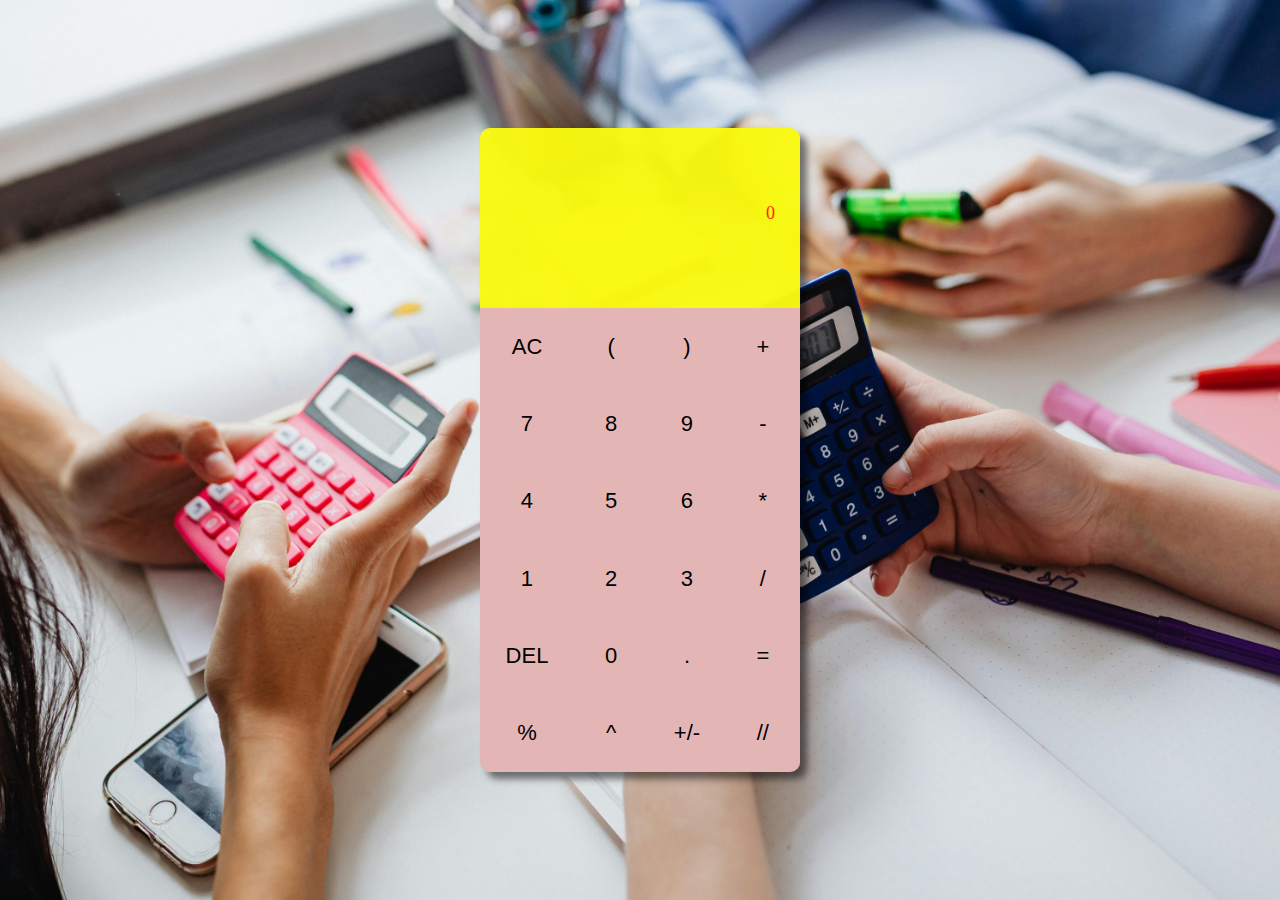
<file: oasis1/index.html>
<!DOCTYPE html>
<html lang="en">
<head>
    <meta charset="UTF-8">
    <meta name="viewport" content="width=device-width, initial-scale=1.0">
    <title>calculator</title>
    <link rel="stylesheet" href="style.css">
</head>
<body>
    <div class="calculator">
        <div class="display">
            <div class="output"></div>
            <div class="result">0</div>
        </div>
        <div class="input">
            <button>AC</button>
            <button>(</button>
            <button>)</button>
            <button>+</button>

            <button>7</button>
            <button>8</button>
            <button>9</button>
            <button>-</button>

            <button>4</button>
            <button>5</button>
            <button>6</button>
            <button>*</button>

            <button>1</button>
            <button>2</button>
            <button>3</button>
            <button>/</button>

            <button>DEL</button>
            <button>0</button>
            <button>.</button>
            <button>=</button>
            <button>%</button>
            <button>^</button>
            <button>+/-</button>
            <button>//</button>
        </div>
    </div>
</body>
<script src="calculator.js"></script>
</html>
</file>
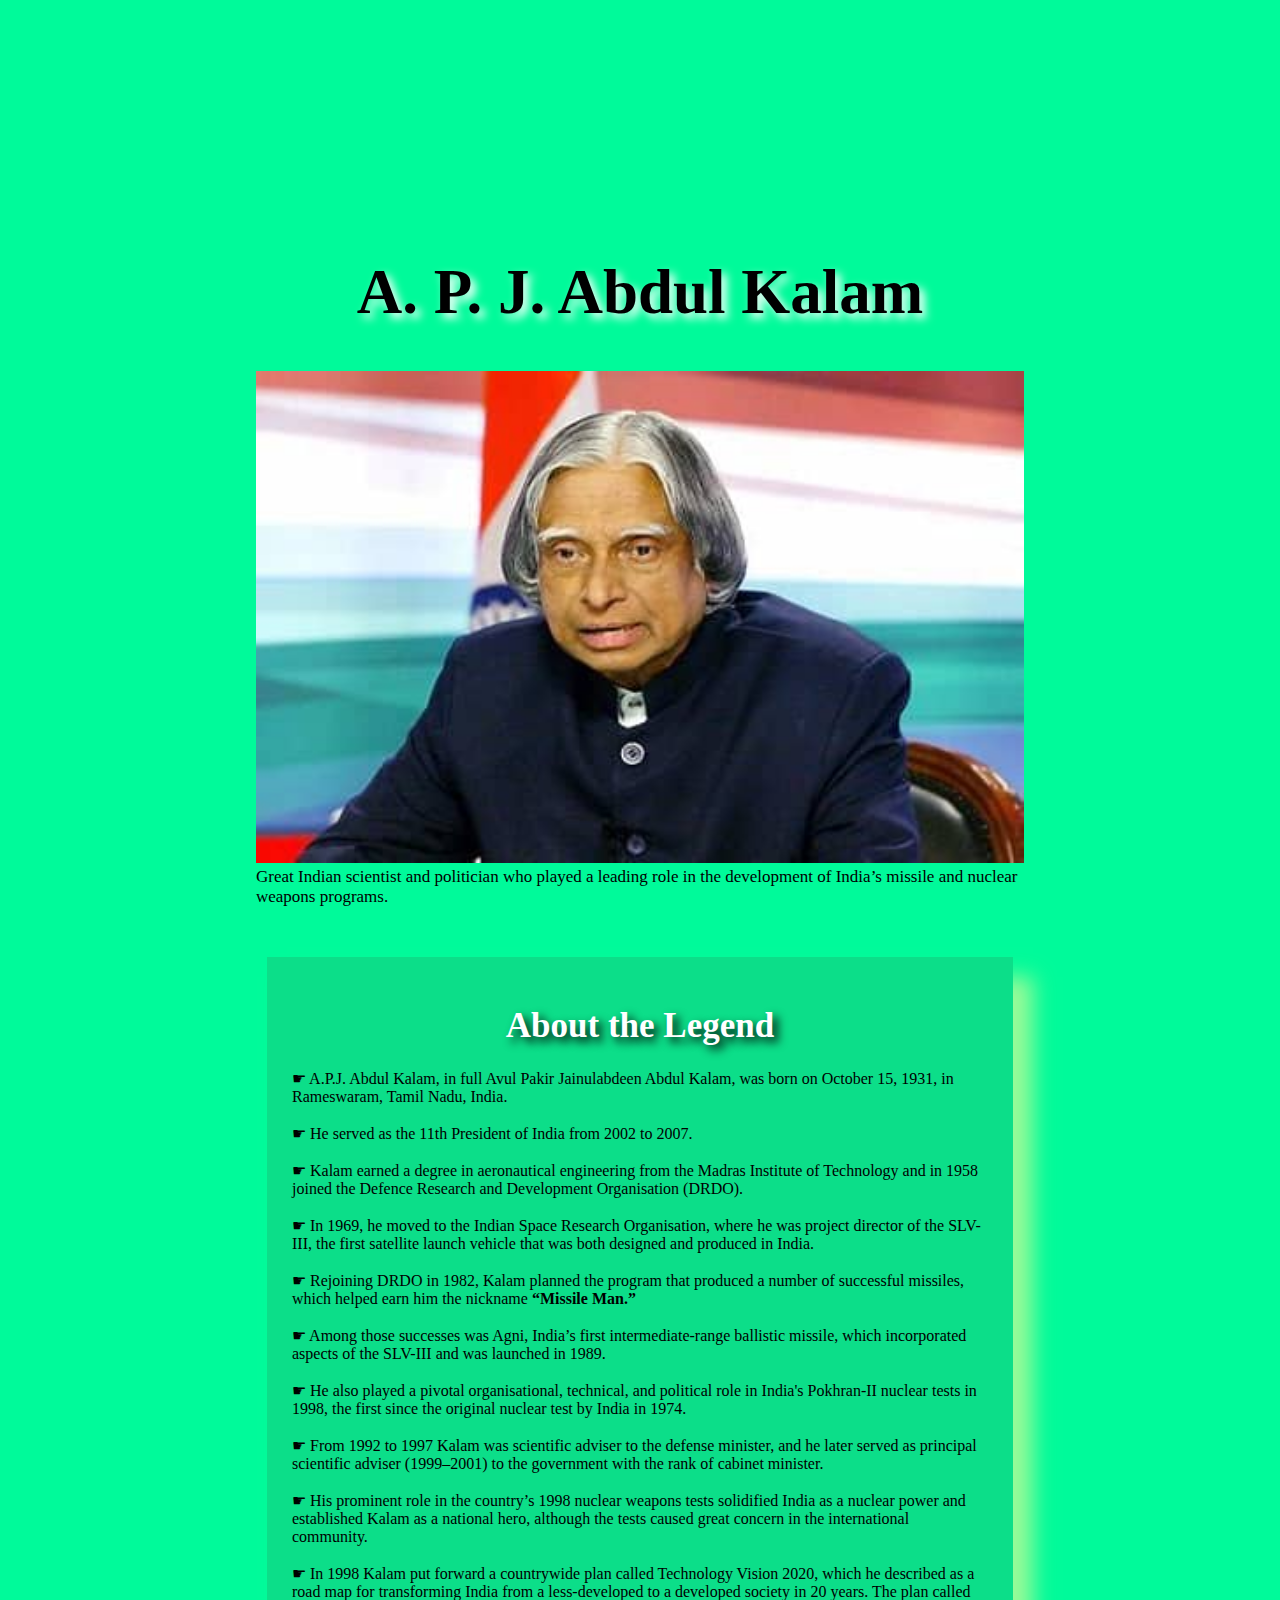
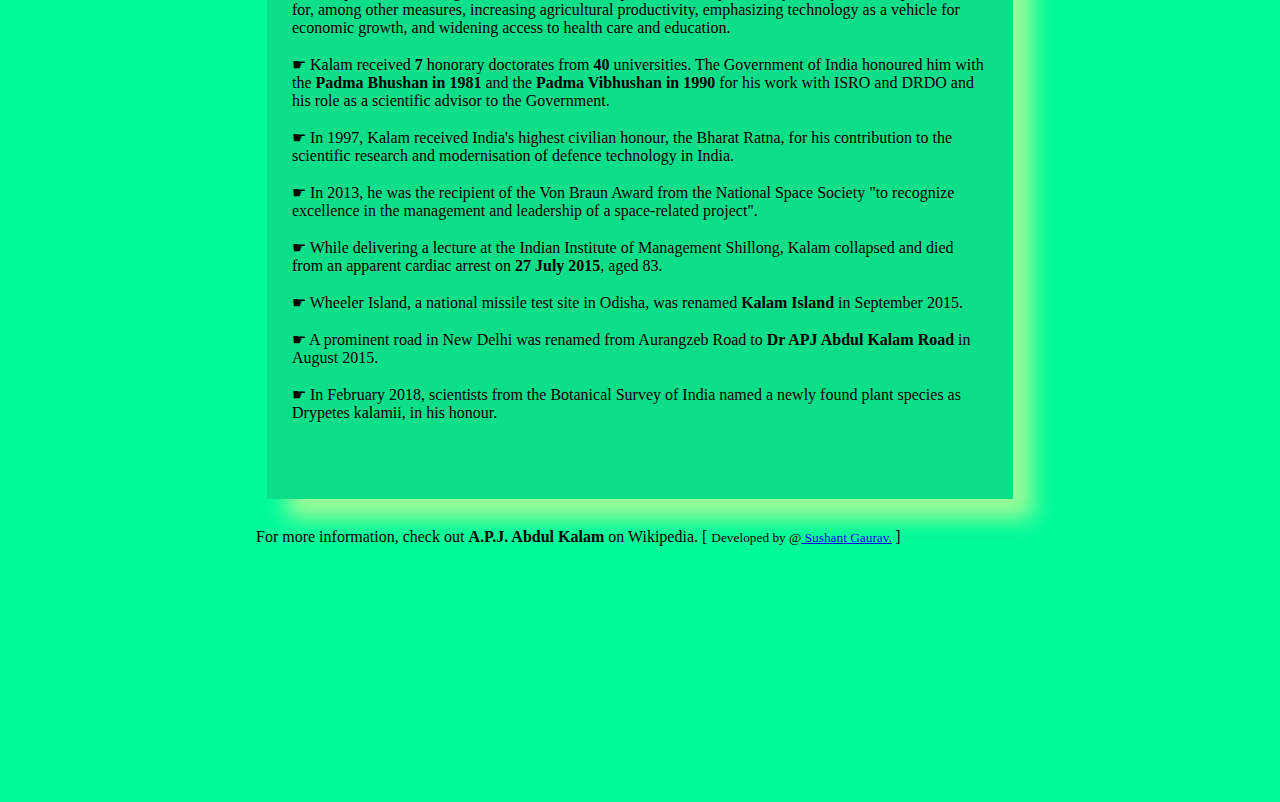
<file: oasis4/index.html>
<!DOCTYPE html>
<html lang="en">
 
<head>
    <style>
        /* Styling the body element
        like body color and margin */
 
        body {
            background-color: #00FA9A;
            margin: 20%;
        }
 
        /* Styling the Title and giving
        shadow to the title */
        #title {
            text-align: center;
            text-shadow: 5px 5px 10px white;
            font-size: 7vh;
        }
 
        /* Setting width and display
        type of image */
        img {
            display: inline-block;
            width: 100%;
        }
 
        /* Setting font color and font
        size of the image-caption */
        #caption {
            font-size: 17px;
            font-family: Gill Sans;
            color: black;
        }
 
        /* Styling the content of the page like-
        padding, font-size, font color etc.*/
        div#tribute-data {
            background-color: rgb(46, 139, 87, 0.25);
            box-shadow: 20px 20px 20px #98FB98;
            font-family: Georgia;
            padding: 25px 25px;
            margin: 11px;
            margin-top: 50px;
        }
 
        /* Styling the title of the content */
        h1.title-APJ {
            font-size: 35px;
            color: white;
            text-align: center;
            text-shadow: 5px 5px 10px black;
        }
 
        /* Styling the link provided at the end */
        #tribute-link {
            text-decoration: none;
            color: black;
        }
    </style>
</head>
 
<body>
    <main id="main">
 
        <!-- Title of the page -->
        <h1 id="title">
            A. P. J. Abdul Kalam
        </h1>
 
        <div id="img">
 
            <!--Image of the Tribute Person-->
            <img src="APJ Kalam.png"
                 id="image"
                 alt="Error Loading Image">
            <small id="caption">
                Great Indian scientist and
                politician who played a leading
                role in the development of India’s
                missile and nuclear weapons
                programs.
            </small>
        </div>
 
        <div id="tribute-data">
 
            <!--Achievements and other
                details of the person-->
            <h1 class="title-APJ">
                About the Legend
            </h1>
            <p>
                ☛ A.P.J. Abdul Kalam, in full
                Avul Pakir Jainulabdeen Abdul Kalam,
                was born on October 15, 1931, in
                Rameswaram, Tamil Nadu, India.<br><br>
                ☛ He served as the 11th President
                of India from 2002 to 2007.<br><br>
                ☛ Kalam earned a degree in
                aeronautical engineering from the
                Madras Institute of Technology and in
                1958 joined the Defence Research and
                Development Organisation (DRDO).<br><br>
                ☛ In 1969, he moved to the Indian
                Space Research Organisation, where he
                was project director of the SLV-III, the
                first satellite launch vehicle that was
                both designed and produced in India.
                <br><br> ☛ Rejoining DRDO in 1982,
                Kalam planned the program that produced
                a number of successful missiles, which
                helped earn him the nickname <strong>
                    “Missile Man.”</strong>
                <br><br> ☛ Among those successes
                was Agni, India’s first intermediate-range
                ballistic missile, which incorporated
                aspects of the SLV-III and was launched
                in 1989.
                <br><br> ☛ He also played a
                pivotal organisational, technical,
                and political role in India's Pokhran-II
                nuclear tests in 1998, the first since
                the original nuclear test by India in 1974.
                <br><br> ☛ From 1992 to 1997 Kalam
                was scientific adviser to the defense
                minister, and he later served as principal
                scientific adviser (1999–2001) to the
                government with the rank of cabinet minister.
                <br><br> ☛ His prominent role in
                the country’s 1998 nuclear weapons tests
                solidified India as a nuclear power and
                established Kalam as a national hero,
                although the tests caused great concern
                in the international community.
                <br><br> ☛ In 1998 Kalam put
                forward a countrywide plan called
                Technology Vision 2020, which he described
                as a road map for transforming India from
                a less-developed to a developed society
                in 20 years. The plan called for, among
                other measures, increasing agricultural
                productivity, emphasizing technology as
                a vehicle for economic growth, and
                widening access to health care and
                education.
                <br><br> ☛ Kalam received <b>7</b>
                honorary doctorates from <b>40</b>
                universities. The Government of India
                honoured him with the <b>Padma Bhushan
                    in 1981</b> and the <b>Padma Vibhushan
                    in 1990</b> for his work with ISRO and
                DRDO and his role as a scientific advisor
                to the Government.
                <br><br> ☛ In 1997, Kalam received
                India's highest civilian honour, the
                Bharat Ratna, for his contribution to
                the scientific research and modernisation
                of defence technology in India.
                <br><br> ☛ In 2013, he was the
                recipient of the Von Braun Award from
                the National Space Society "to recognize
                excellence in the management and leadership
                of a space-related project".
                <br><br> ☛ While delivering a
                lecture at the Indian Institute of
                Management Shillong, Kalam collapsed and
                died from an apparent cardiac arrest on
                <b>27 July 2015</b>, aged 83.
                <br><br> ☛ Wheeler Island, a
                national missile test site in Odisha, was
                renamed <b>Kalam Island</b> in September
                2015.
                <br><br> ☛ A prominent road in
                New Delhi was renamed from Aurangzeb
                Road to <b>Dr APJ Abdul Kalam Road</b>
                in August 2015.
                <br><br> ☛ In February 2018,
                scientists from the Botanical Survey
                of India named a newly found plant
                species as Drypetes kalamii, in his
                honour.
                <br><br><br>
            </p>
 
        </div>
        <br>
        For more information,
        check out
        <a id="tribute-link" href="#">
            <b>A.P.J. Abdul Kalam</b> 
        </a>on Wikipedia. [
            <small>Developed by @<a href="#">
                    Sushant Gaurav.</a>
        </small>]
    </main>
</body>
 
</html>
</file>
<file: oasis1/style.css>
*{
    margin:0;
    padding: 0;
    box-sizing: border-box;
}

body {
    height: 100vh;
    background: url('calculator.jpg') no-repeat center center/cover;
    display: flex;
    justify-content: center;
    align-items: center;
}

.calculator{
    width: 25%;
    border-radius: 10px;
    overflow: hidden;
    text-align: right;
    box-shadow: 7px 7px 7px rgba(0,0,0,0.5);
}

.display{
    width: 100%;
    height: 20vh;
    background: rgba(249, 249, 16, 0.974);
    color: rgb(253, 38, 18);

}

.input{
    display: grid;
    grid-template-columns: 1fr 1fr 1fr 1fr;
}

button{
    border:none;
    background-color: rgb(228, 181, 181);
    padding:1.6rem;
    font-size: 22px;
    transition: all 0.3s ease-in-out;
}

button:hover{
    font-weight: bold;
}

.output{
    font-size: 28px;
    padding: 25px;
}

.result{
    font-size: 18px;
    padding: 25px;
}

@keyframes big{
    0%{
        font-size: 18px;
    }
    100%{
        font-size: 30px;
    }
}

@keyframes small{
    0%{
        font-size: 28px;
    }
    100%{
        font-size: 18px;
    }
}
</file>
